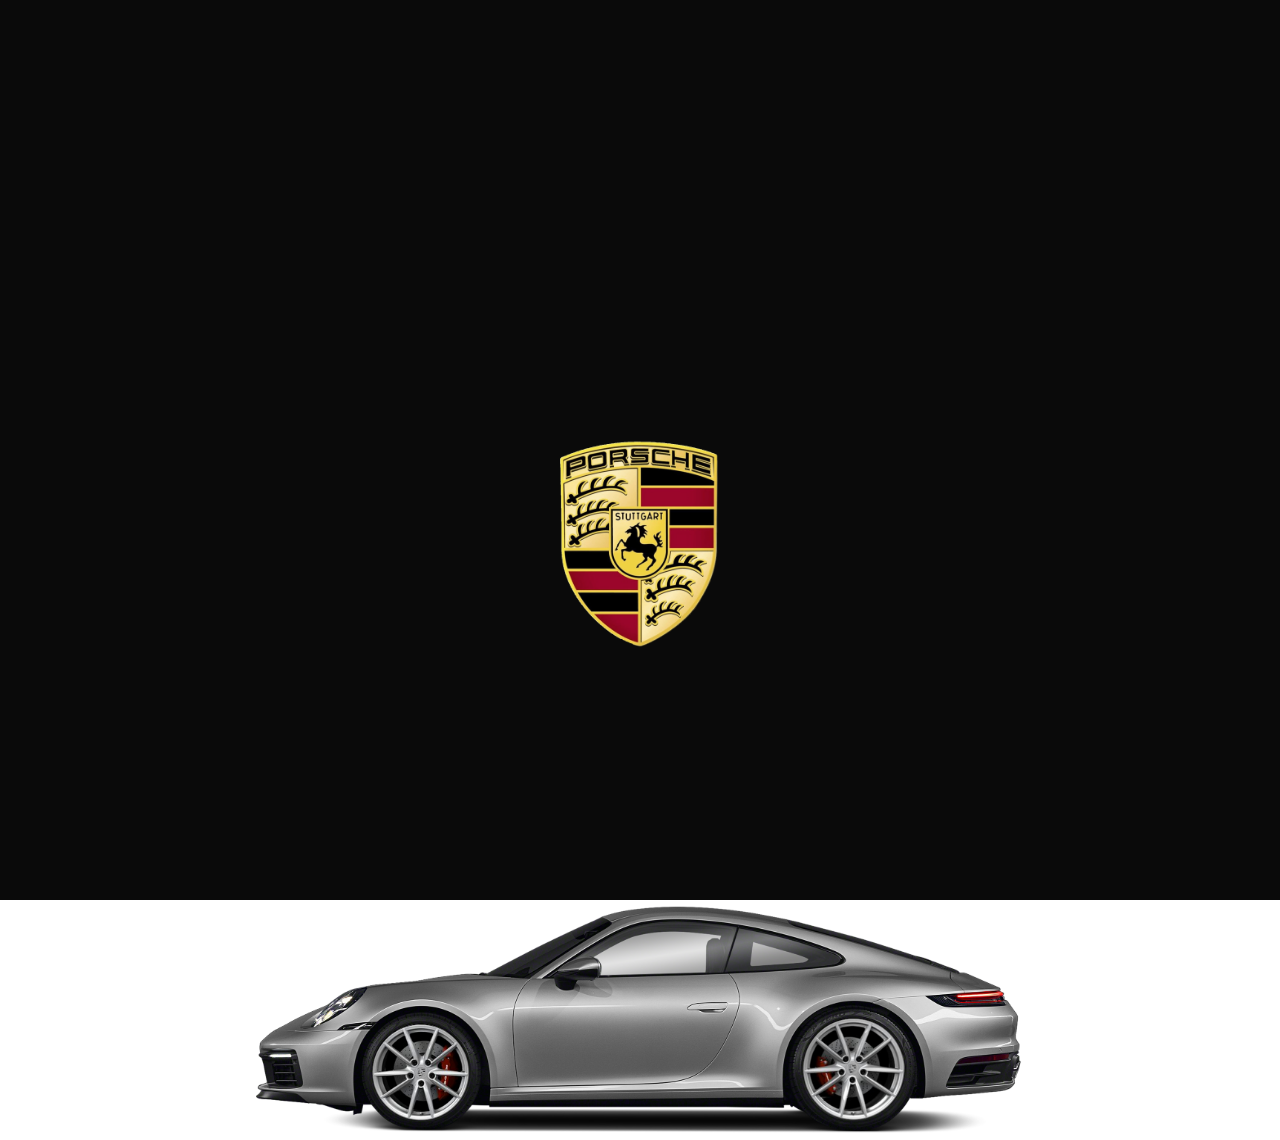
<file: Tasarım - 3/index.html>
<!DOCTYPE html>
<html lang="en">

<head>
    <meta charset="UTF-8">
    <meta http-equiv="X-UA-Compatible" content="IE=edge">
    <meta name="viewport" content="width=device-width, initial-scale=1.0">
    <title>Document</title>
    <link rel="stylesheet" href="./index.css">
</head>

<body>
    <div class="contents">
        <div class="header">
            <div class="content">
                <div class="up">
                    <div class="logo">
                        <img src="./Picture/Logo.png" alt="">
                    </div>
                    <div class="text">
                        <p>PORSCHE</p>
                    </div>
                </div>
                <div class="down">
                    <div class="textBack">
                        <p>Porsche911</p>
                    </div>
                </div>
            </div>
        </div>
        <div class="car">
            <div class="carIMG"></div>
        </div>
    </div>
</body>
<script src="./index.js"></script>

</html>
</file>
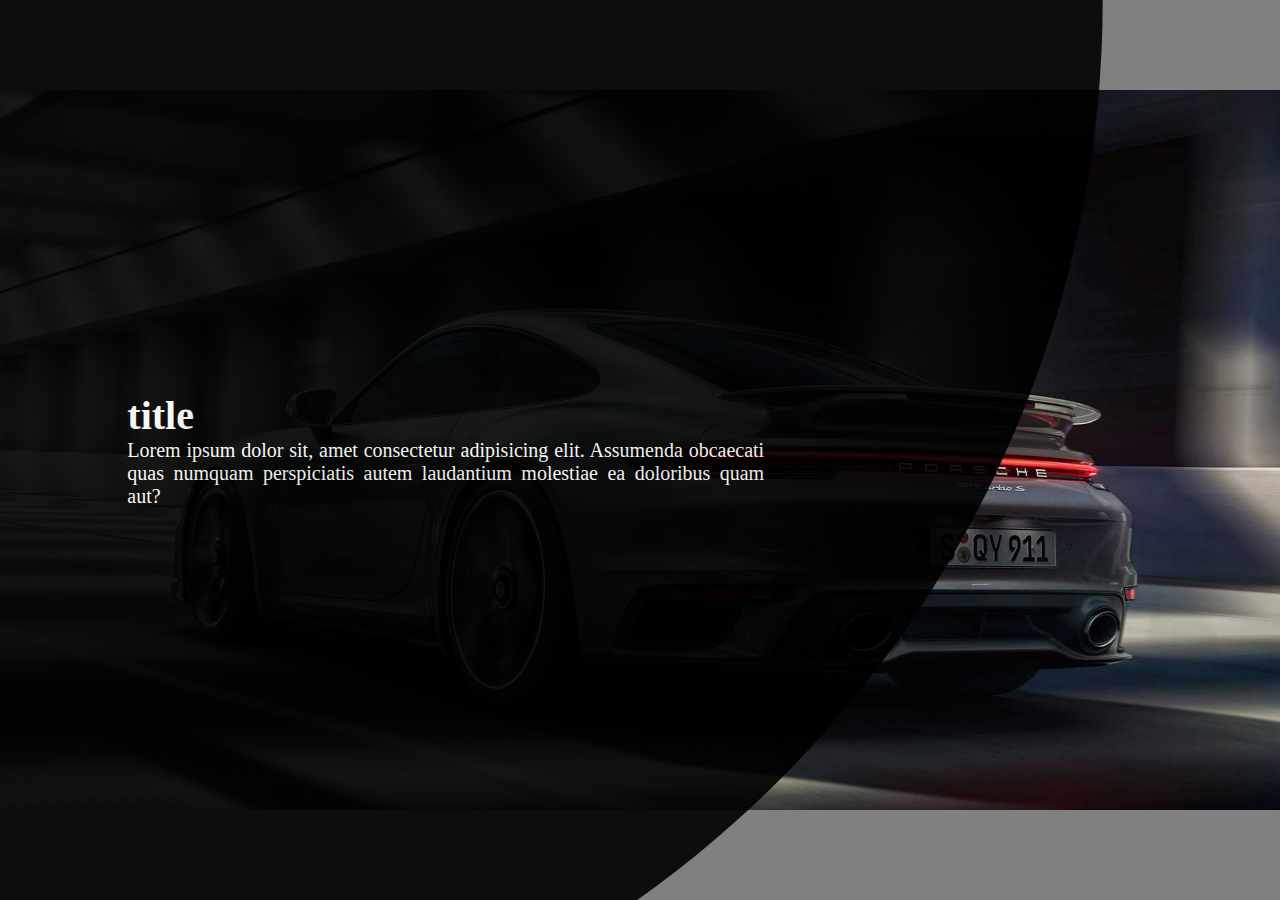
<file: Tasarım - 1/Tasarım1.html>
<!DOCTYPE html>
<html lang="en">

<head>
    <meta charset="UTF-8">
    <meta http-equiv="X-UA-Compatible" content="IE=edge">
    <meta name="viewport" content="width=device-width, initial-scale=1.0">
    <link rel="stylesheet" href="./Tasarım1.css">
    <title>Tasarım1</title>
</head>

<body>

    <div class="header">
        <div class="text">
            <div class="text-Content">
                <h1>title</h1>
                <p>Lorem ipsum dolor sit, amet consectetur adipisicing elit. Assumenda obcaecati quas numquam
                    perspiciatis autem laudantium molestiae ea doloribus quam aut?</p>
            </div>
        </div>
        <div class="img">
            <span></span>
        </div>
    </div>
</body>
<script src="./Tasarım1.js"></script>

</html>
</file>
<file: Tasarım - 3/index.css>
* {
    padding: 0;
    margin: 0;
    box-sizing: border-box;
    transition: 2s linear;
}

body {
    height: 100vh;
    overflow: hidden;
}

.contents {
    display: flex;
    flex-direction: column;
    width: 100%;
    height: 100%;
}

.contents .header {
    flex: 100%;
    background-color: #0a0a0a;
    overflow: hidden;
}
.contents .header .content {
    display: flex;
    flex-direction: column;
    width: 100%;
    height: 100%;
}

.contents .header .content .up {
    position: relative;
    flex: 100%;
    margin-top: 1.5pc;
    width: 100%;
}

.contents .header .content .up .logo {
    position: absolute;
    top: 80%;
    left: 50%;
    transform: translate(-50%, -50%);
    width: 10pc;
    height: auto;
}

.contents .header .content .up .logo img {
    width: 100%;
    height: 100%;
}

.contents .header .content .up .text p {
    position: absolute;
    left: 50%;
    top: 80%;
    transform: translate(-50%, -50%);
    margin-top: 2pc;
    color: white;
    font-size: 2.5pc;
    font-family: Verdana, Geneva, Tahoma, sans-serif;
    opacity: 0;
    visibility: hidden;
    transition: 5s;
}

.contents .header .content .down {
    flex: 0;
    display: flex;
    flex-direction: column;
    justify-content: center;
    align-items: center;
    width: 100%;
}

.contents .header .content .down .textBack p{
    font-size: 12pc;
    color: #252422;
    opacity: 0;
    visibility: hidden;
}

.contents .car {
    position: relative;
    flex: 0;
    background-color: #fffcf2;
}

.contents .car .carIMG {
    position: absolute;
    top: -60%;
    width: 100%;
    height: 15pc;
    background-image: url('./Picture/Porsche.png');
    background-size: contain;
    background-position: center;
    background-repeat: no-repeat;
}
</file>
<file: Tasarım - 1/Tasarım1.css>
* {
    margin: 0;
    padding: 0;
    box-sizing: border-box;
}

body {
    background-color: gray;
}

.header {
    position: relative;
    width: 100%;
    height: 100vh;
    overflow: hidden;
}

.header .text {
    position: absolute;
    height: 100%;
    clip-path: circle(100% at 0 0);
    background-color: black;
    z-index: 2;
    opacity: .9;
    animation: load 1s linear;
}

@keyframes load {
    0% {
        clip-path: circle(0 at 0 0);
    }

    100% {
        clip-path: circle(100% at 0 0);
    }
}

.header .text .text-Content {
    position: relative;
    top: 50%;
    left: 50%;
    transform: translate(-80%, -50%);
    width: 50%;
    color: white;
    z-index: 3;
    text-align: justify;
    font-size: 20px;
    animation: textLoad 3s linear;
}

@keyframes textLoad {
    0% {
        opacity: 0;
    }

    100% {
        opacity: 1;
    }

}

.header .img {
    width: 100%;
    height: 100%;
    background-position: center;
    background-repeat: no-repeat;
    background-size: 100%;
    transition: 5s linear;
}
</file>
